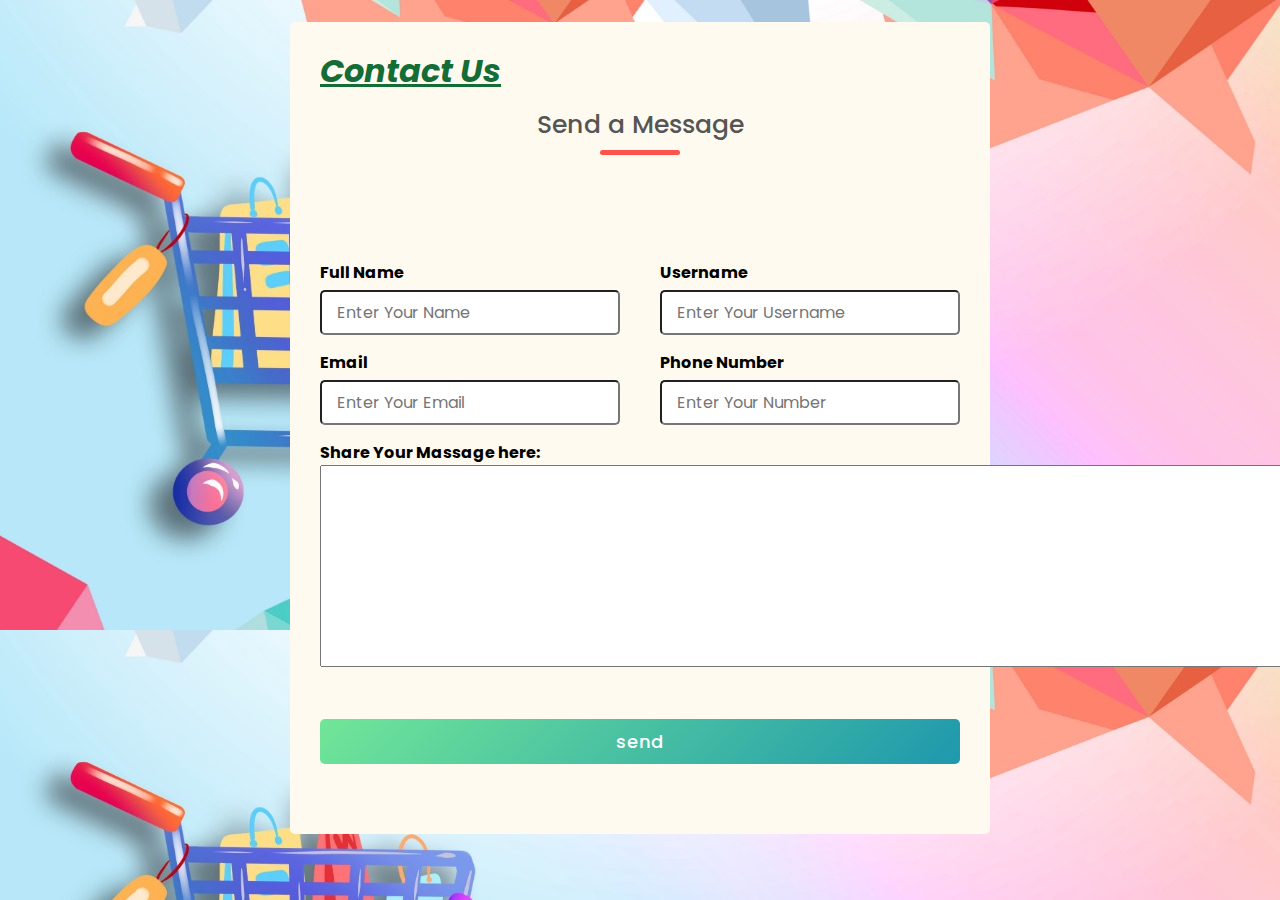
<file: Contacts.html>
<!DOCTYPE html>
<html lang="en">
<head>
    <title>Contact Us</title>
</head>
<link rel="stylesheet" href="style.css">
        <!-- fonts added from GoogleFonts -->
    <link href="https://fonts.googleapis.com/css2?family=Poppins:wght@300;400;500;600;700&display=swap"
              rel="stylesheet">
<style>
    *{
    margin: 0;
    padding: 0;
    box-sizing:border-box;
    font-family: 'Poppins',sans-serif;
}
body{
    display: flex;
    height: 95vh;
    justify-content:center;
    align-items:center;
    
    background-image: url(images/photo.jpeg);
    background-size:contain;
    border: aqua;
}
.cantainer{
    max-width: 700px;
    width: 80%;
    background-color: floralwhite;
    padding: 25px 30px;
    border-radius: 5px;
}
.cantainer .title{
    font-size: 25px;
    font-weight: 500;
    position: relative;
}
.cantainer .title::before{
    content: "";
    position: absolute;
    left: 0;
    bottom: 0;
    height: 3px;
    width: 30px;
   
}
.cantainer form .user-details{
    display: flex;
    flex-wrap: wrap;
    justify-content: space-between;
}
.cantainer form .user-details .input-box{
    margin-bottom: 15px;
    width: calc(100% / 2 - 20px);
}
.cantainer form .user-details .input-box .details{
    display: block;
    font-weight: 500;
    margin-bottom: 5px;
}
.cantainer form .user-details .input-box input{
    height: 45px;
    width: 100%;
    outline: none;
    border-radius: 5px;
    border: 1px soild rgb(167, 25, 25);
    padding-left: 15px;
    font-size:16px;
    border-bottom-width: 2px;
    transition: all 0.3s ease;
}
.cantainer form .user-details .input-box input:focus,
.cantainer form .user-details .input-box input:valid{
    border-color: #9b59b6
}
.cantainer form .gender-details .gender-title{
    font-size: 20px;
    font-weight: 500;
}
.cantainer form .gender-details .category{
    display: flex;
    width:  80%;
    margin: 14px 0;
    justify-content: space-between;
}
.cantainer  .gender-details .category label{
    display: flex;
    align-items: center; 
}
.cantainer  .gender-details .category .dot{
    height: 18px;
    width: 18px;
    background: #d9d9d9;
    border-radius: 50%;
    margin-right: 10px;
    border: 5px solid transparent;
    transition: all 0.3s ease;
}
#dot-1:checked ~ .category label .one{
    border-color: #d9d9d9;
    background: #24a0be;
}
#dot-2:checked ~ .category label .two{
    border-color: #d9d9d9;
    background: #179fb8;
}
#dot-3:checked ~ .category label .three{
    border-color: #d9d9d9;
    background: #2696b3;
}
form input[type="radio"]{
    display: none;
}
form .button{
    height: 45px;
    margin: 45px 0;
}
form .button input{
    height: 100%;
    width: 100%;
    outline: none;
    color: #fff;
    border: none;
    font-size: 18px;
    font-weight: 500;
    border-radius: 5px;
    letter-spacing: 1px;
    background: linear-gradient(135deg, #71e698,#1e98ad);
}
form .button input:hover{
   background: linear-gradient(-135deg, #04770e,#1f8bb6); 
}



</style>
<body>    
<div class="cantainer">
        <header><i><h1 style="color: rgb(20, 109, 54);"><u>Contact Us</u></h1></i></header>
        <div class="title"> Send a Message</div>
        <br>
        <form action="#">
            <div class="user-details">
                <div class="input-box">
                    <span class="details"><b>Full Name</b></span>
                    <input type="text" placeholder="Enter Your Name" required>
                </div>
                <div class="input-box">
                    <span class="details"> <b>Username</b></span>
                    <input type="text" placeholder="Enter Your Username" required>
                </div>
                <div class="input-box">
                    <span class="details"><b> Email</b></span>
                    <input type="text" placeholder="Enter Your Email" required>
                </div>
                <div class="input-box">
                    <span class="details"><b> Phone Number</b></span>
                    <input type="text" placeholder="Enter Your Number" required>
                </div>
            </div>
           <div><b>Share Your Massage here:</b><br>
            <textarea name="mytext" cols="93" rows="10"></textarea>
        </div>
               <div class="button">
                <input type="reset" value="send">
            </div>
        </form>
    </div>
</body>
</html>
</file>
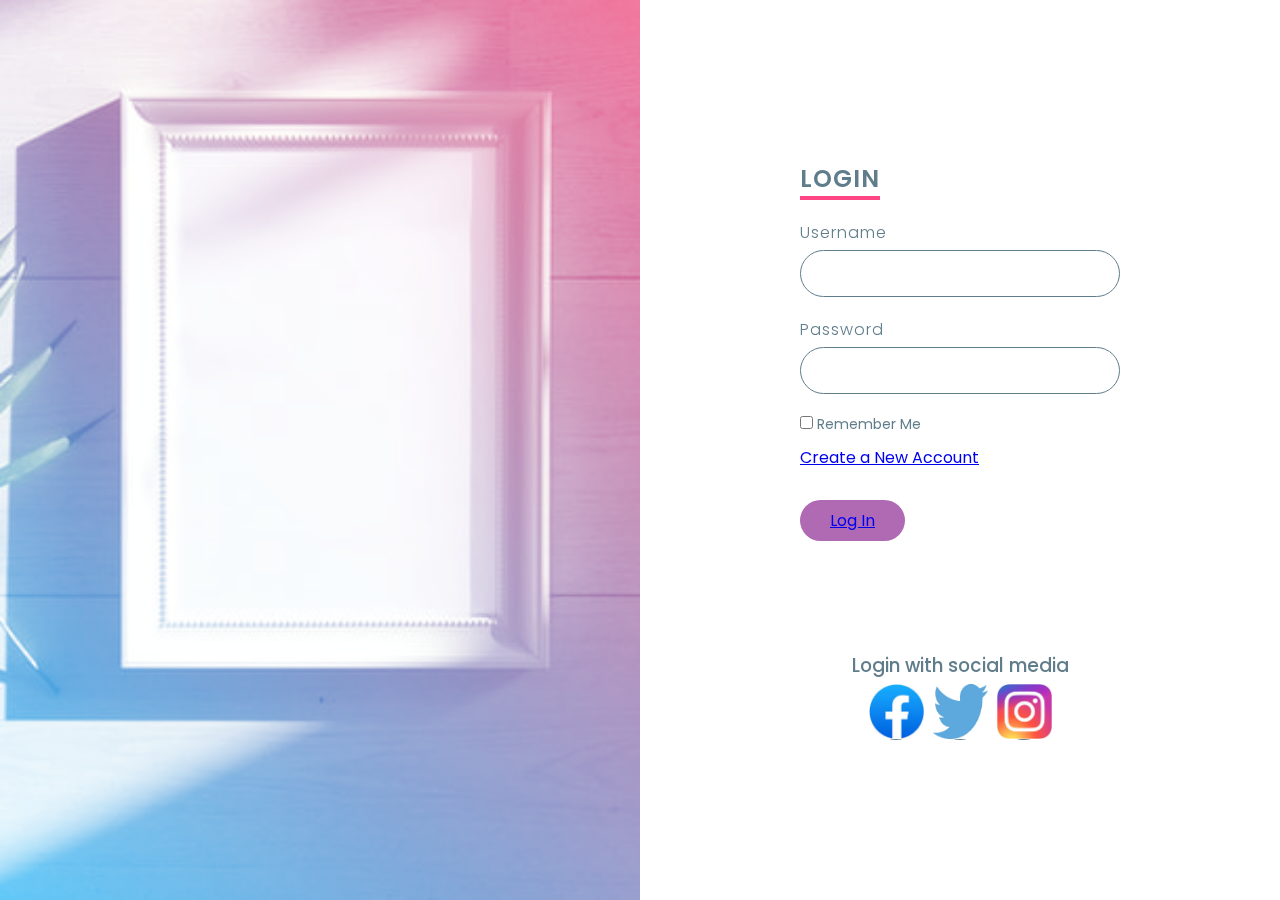
<file: LOGIN.HTML>
<!DOCTYPE html>
<html >
<head>
    <title> LOGIN PAGE </title>
    <link rel="stylesheet" href="style for login.CSS">
</head>
<body>
    <section>
        <div class="imgbx">
            <img src="images/hello2.jpeg">
        </div>
        <div class="contentbx">
            <div class="formbx">
                <h2> Login </h2>
                <form>
                    <div class="inputbx">
                        <span> Username </span>
                        <input type="text" name="">
                    </div>
                    <div class="inputbx">
                        <span> Password </span>
                        <input type="password" name="">
                    </div>
                    <div class="remember">
                        <label><input type="checkbox" name=""> Remember Me  </label>
                    </div>
                    <div class="sign-up">
                        <a href="sign up.html"><p>Create a New Account</p></a>
                    </div>
                    <div class="btn">
                        <a href="index.html">Log In</a>
                      
                      <!-- <input type="submit"  value="Sign in " name=""> -->
                    </div>
                </form>
                <h3> Login with social media </h3>
                <ul class="sci">
                    <li><a href="https://www.facebook.com"><img src="images/facebook icon.jpeg" width="55" height="55"></a></li>
                    <li><a href="https://twitter.com"><img src="images/twitter icon.jpeg" width="55" height="55"></a></li>
                    <li><a href="https://www.instagram.com"><img src="images/instagram icon.jpeg" width="55" height="55"></a></li>
                </ul>
            </div>
        </div>
    </section>    
</body>
</html>
</file>
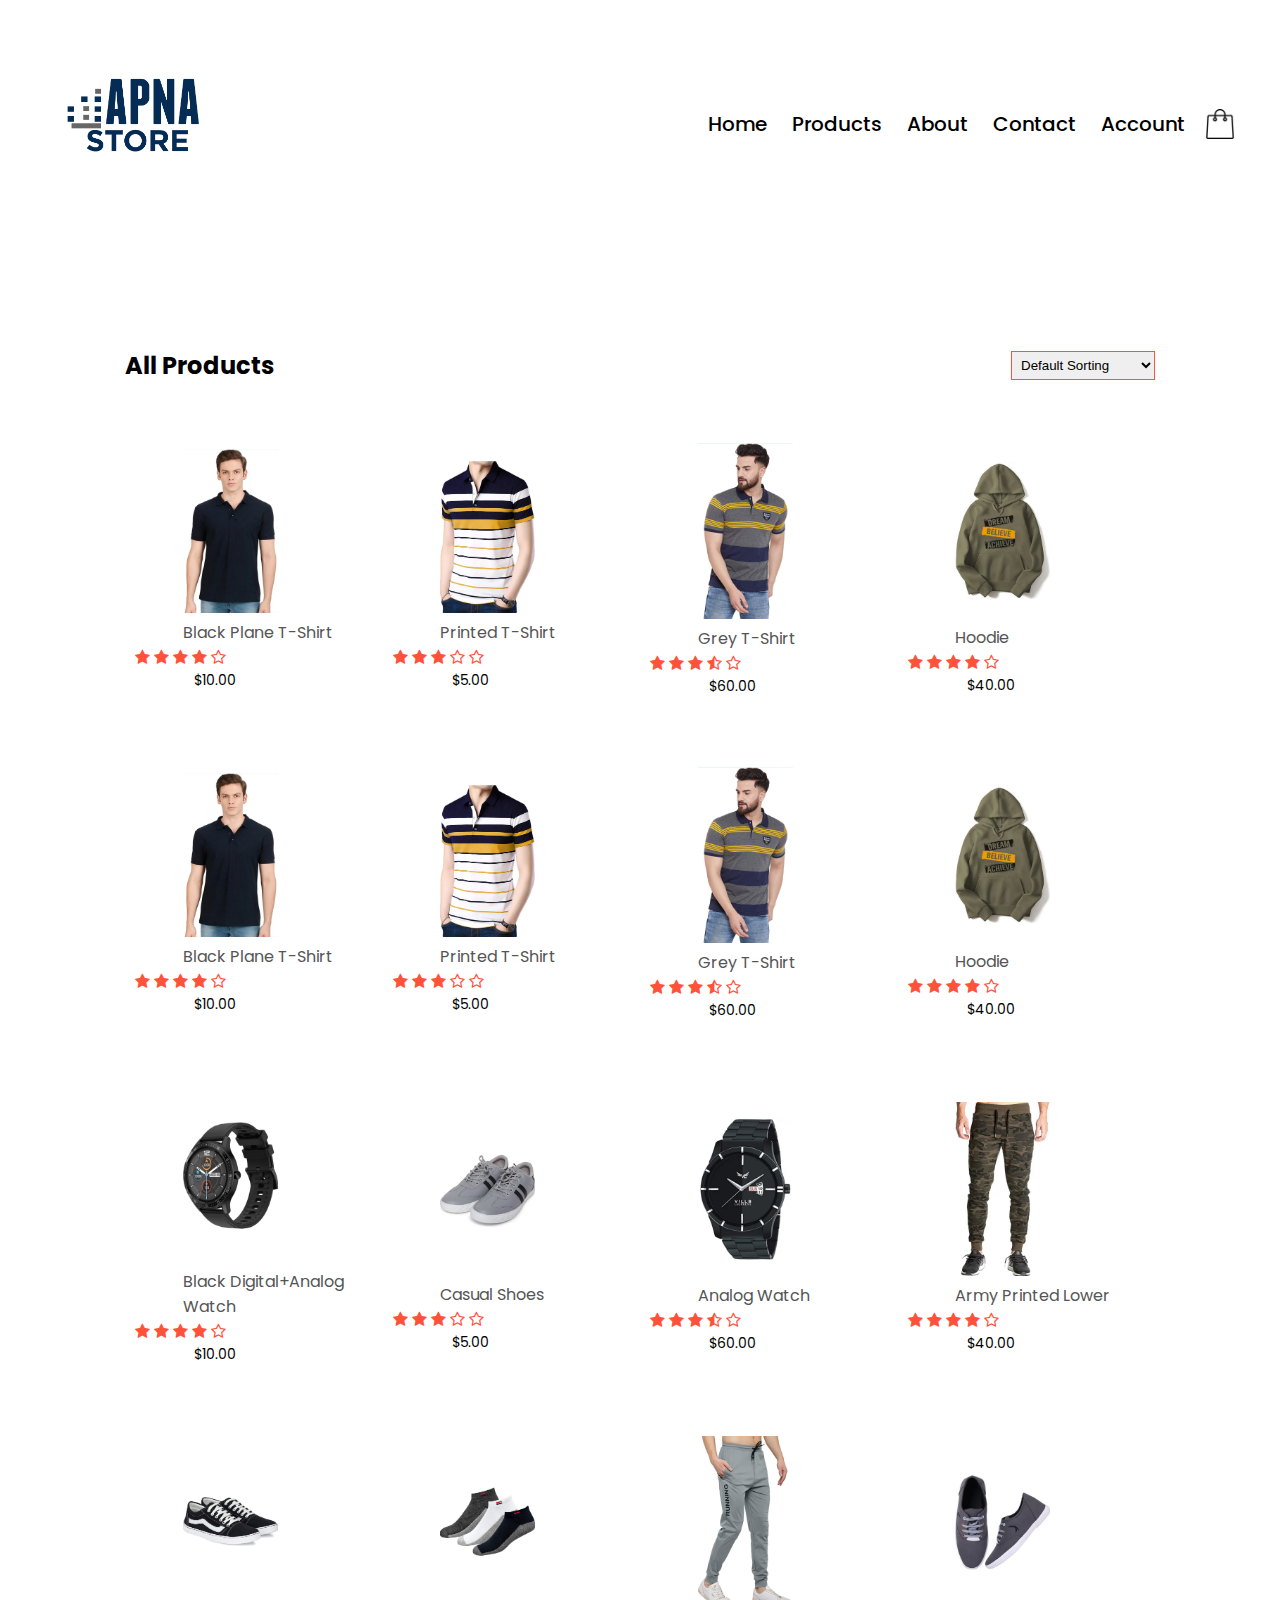
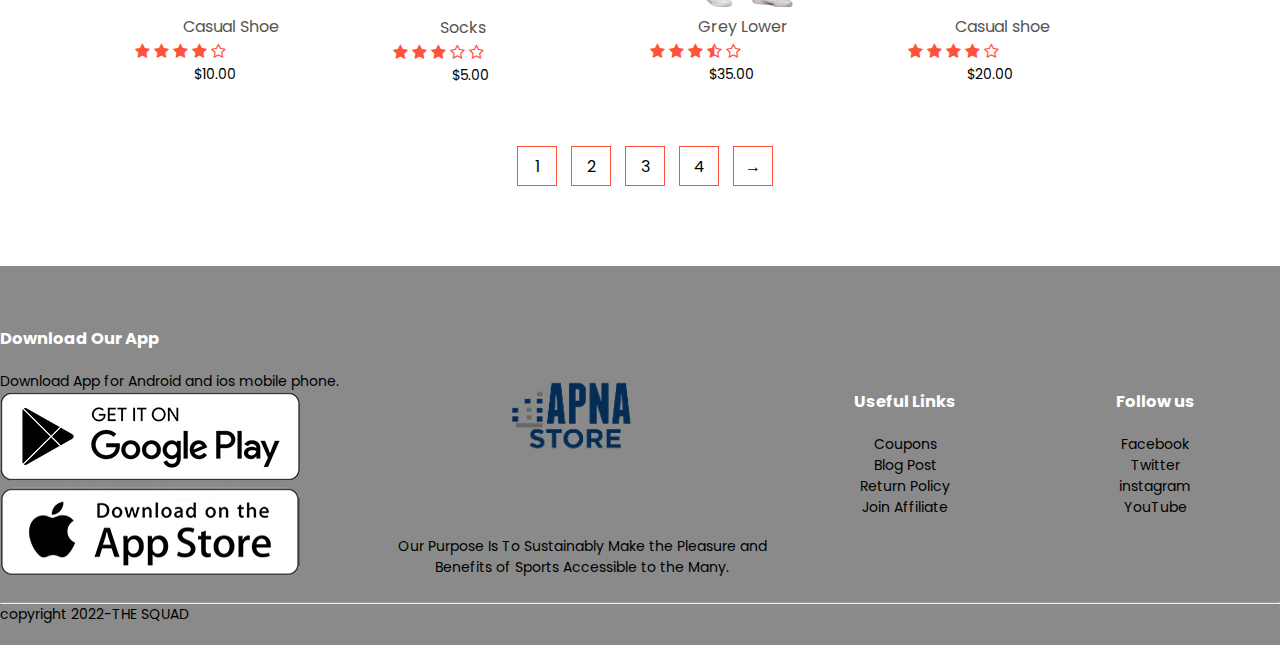
<file: Products.html>
<!DOCTYPE html>
<html lang="en">
<head>
    <title>All Products - ApnaStore</title>
        <!-- css file added -->
    <link rel="stylesheet" href="style.css">
        <!-- fonts added from GoogleFonts -->
    <link href="https://fonts.googleapis.com/css2?family=Poppins:wght@300;400;500;600;700&display=swap"
              rel="stylesheet">
         <!-- Icons added -->
   <link rel="stylesheet" href="https://cdnjs.cloudflare.com/ajax/libs/font-awesome/4.7.0/css/font-awesome.min.css">
</head>
<body>
          <!------------- Header section starts -------------------->
  <div class="container">
      <div class="navbar">
      <div class="logo">
        <img src="images\logo.png" width="200px" height="200px">
    </div>
    <nav>
        <ul>
          <li><a href="index.html">Home</a></li>
          <li><a href="">Products</a></li>
          <li><a href="About Us.html">About</a></li>
          <li><a href="Contacts.html">Contact</a></li>
          <li><a href="LOGIN.HTML">Account</a></li>
         </ul> 
    </nav>
    <img src="images/cart.png" width="30px" height="30px">
</div>
</div>
                 <!-------------- Header section ends ---------------------->
<div class="small-container">
    <div class="row row-2">
        <h2>All Products</h2>
        <select>
            <option>Default Sorting</option>
            <option>Short by price</option>
            <option>Short by popularity</option>
            <option>Short by rating</option>
            <option>Short by sale</option>
        </select>
    </div>
    
    
    
    <div class="row">
    <div class="col-4">
        <img src="images/Product-1.jpg">
        <h4>Black Plane T-Shirt</h4>
    <div class="rating">
        <i class="fa fa-star"></i>
        <i class="fa fa-star"></i>
        <i class="fa fa-star"></i>
        <i class="fa fa-star"></i>
        <i class="fa fa-star-o"></i>
    </div>
        <p>$10.00</p>
    </div>
    <div class="col-4">
       <img src="images/Product-2.jpg">
      <h4>Printed T-Shirt</h4>
 <div class="rating">
        <i class="fa fa-star"></i>
        <i class="fa fa-star"></i>
        <i class="fa fa-star"></i>
        <i class="fa fa-star-o"></i>
        <i class="fa fa-star-o"></i>
</div>
        <p>$5.00</p>
 </div>
    <div class="col-4">
      <img src="images/Product-3.jpg">
      <h4>Grey T-Shirt</h4>
  <div class="rating">
         <i class="fa fa-star"></i>
         <i class="fa fa-star"></i>
         <i class="fa fa-star"></i>
         <i class="fa fa-star-half-o"></i>
         <i class="fa fa-star-o"></i>
 </div>
    <p>$60.00</p>
 </div>
     <div class="col-4">
        <img src="images/Product-4.jpg">
         <h4>Hoodie</h4>
    <div class="rating">
         <i class="fa fa-star"></i>
        <i class="fa fa-star"></i>
        <i class="fa fa-star"></i>
        <i class="fa fa-star"></i>
        <i class="fa fa-star-o"></i>
</div>
    <p>$40.00</p>
</div>
 </div>
 <div class="row">
    <div class="col-4">
        <img src="images/Product-1.jpg">
        <h4>Black Plane T-Shirt</h4>
        <div class="rating">
           <i class="fa fa-star"></i>
           <i class="fa fa-star"></i>
           <i class="fa fa-star"></i>
           <i class="fa fa-star"></i>
           <i class="fa fa-star-o"></i>
        </div>
        <p>$10.00</p>
    </div>
    <div class="col-4">
       <img src="images/Product-2.jpg">
       <h4>Printed T-Shirt</h4>
       <div class="rating">
           <i class="fa fa-star"></i>
           <i class="fa fa-star"></i>
           <i class="fa fa-star"></i>
           <i class="fa fa-star-o"></i>
           <i class="fa fa-star-o"></i>
        </div>
         <p>$5.00</p>
   </div>
   <div class="col-4">
       <img src="images/Product-3.jpg">
       <h4>Grey T-Shirt</h4>
       <div class="rating">
           <i class="fa fa-star"></i>
           <i class="fa fa-star"></i>
           <i class="fa fa-star"></i>
           <i class="fa fa-star-half-o"></i>
           <i class="fa fa-star-o"></i>
        </div>
         <p>$60.00</p>
   </div>
   <div class="col-4">
       <img src="images/Product-4.jpg">
       <h4>Hoodie</h4>
       <div class="rating">
           <i class="fa fa-star"></i>
           <i class="fa fa-star"></i>
           <i class="fa fa-star"></i>
           <i class="fa fa-star"></i>
           <i class="fa fa-star-o"></i>
        </div>
         <p>$40.00</p>
   </div>
</div>
<div class="row">
    <div class="col-4">
        <img src="images/Product-5.jpg">
        <h4>Black Digital+Analog Watch</h4>
        <div class="rating">
           <i class="fa fa-star"></i>
           <i class="fa fa-star"></i>
           <i class="fa fa-star"></i>
           <i class="fa fa-star"></i>
           <i class="fa fa-star-o"></i>
        </div>
        <p>$10.00</p>
    </div>
    <div class="col-4">
       <img src="images/Product-06.jpg">
       <h4>Casual Shoes</h4>
       <div class="rating">
           <i class="fa fa-star"></i>
           <i class="fa fa-star"></i>
           <i class="fa fa-star"></i>
           <i class="fa fa-star-o"></i>
           <i class="fa fa-star-o"></i>
        </div>
         <p>$5.00</p>
   </div>
   <div class="col-4">
       <img src="images/Product-07.jpg">
       <h4>Analog Watch</h4>
       <div class="rating">
           <i class="fa fa-star"></i>
           <i class="fa fa-star"></i>
           <i class="fa fa-star"></i>
           <i class="fa fa-star-half-o"></i>
           <i class="fa fa-star-o"></i>
        </div>
         <p>$60.00</p>
   </div>
   <div class="col-4">
       <img src="images/Product-08.jpg">
       <h4>Army Printed Lower</h4>
       <div class="rating">
           <i class="fa fa-star"></i>
           <i class="fa fa-star"></i>
           <i class="fa fa-star"></i>
           <i class="fa fa-star"></i>
           <i class="fa fa-star-o"></i>
        </div>
         <p>$40.00</p>
   </div>
   <div class="row">
    <div class="col-4">
        <img src="images/Product-9.jpg">
        <h4>Casual Shoe</h4>
        <div class="rating">
           <i class="fa fa-star"></i>
           <i class="fa fa-star"></i>
           <i class="fa fa-star"></i>
           <i class="fa fa-star"></i>
           <i class="fa fa-star-o"></i>
        </div>
        <p>$10.00</p>
    </div>
    <div class="col-4">
       <img src="images/Product-10.jpg">
       <h4>Socks</h4>
       <div class="rating">
           <i class="fa fa-star"></i>
           <i class="fa fa-star"></i>
           <i class="fa fa-star"></i>
           <i class="fa fa-star-o"></i>
           <i class="fa fa-star-o"></i>
        </div>
         <p>$5.00</p>
   </div>
   <div class="col-4">
       <img src="images/Product-11.jpg">
       <h4>Grey Lower</h4>
       <div class="rating">
           <i class="fa fa-star"></i>
           <i class="fa fa-star"></i>
           <i class="fa fa-star"></i>
           <i class="fa fa-star-half-o"></i>
           <i class="fa fa-star-o"></i>
        </div>
         <p>$35.00</p>
   </div>
   <div class="col-4">
       <img src="images/Product-12.jpg">
       <h4>Casual shoe</h4>
       <div class="rating">
           <i class="fa fa-star"></i>
           <i class="fa fa-star"></i>
           <i class="fa fa-star"></i>
           <i class="fa fa-star"></i>
           <i class="fa fa-star-o"></i>
        </div>
         <p>$20.00</p>
   </div>
</div>
     <div class="page-btn">
         <span>1</span>
         <span>2</span>
         <span>3</span>
         <span>4</span>
         <span>&#8594;</span>
     </div>
</div>
</div>
       <!------- Footer starts here -------->
<div class="footer">
    <div class="conatiner">
        <div class="row">
            <div class="footer-col-1">
                <h3>Download Our App</h3>
                <p>Download App for Android and ios mobile phone.</p>
                <div class="app-logo">
                    <img src="images/play-store.png">
                    <img src="images/app-store.png">
                </div>
            </div>
            <div class="footer-col-2">
                <img src="images/logo.png">
                <p>Our Purpose Is To Sustainably Make the Pleasure and 
                    Benefits of Sports Accessible to the Many.</p>
            </div>
            <div class="footer-col-3">
                <h3>Useful Links</h3>
              <ul>
                  <li>Coupons</li>
                  <li>Blog Post</li>
                  <li>Return Policy</li>
                  <li>Join Affiliate</li>
              </ul>
            </div>
            <div class="footer-col-4">
                <h3>Follow us</h3>
              <ul>
                  <li>Facebook</li>
                  <li>Twitter</li>
                  <li>instagram</li>
                  <li>YouTube</li>
              </ul>
            </div>
        </div>
        <hr>
        <p class="copyright">copyright 2022-THE SQUAD</p>
    </div>
</div>
</body>
</html>
</file>
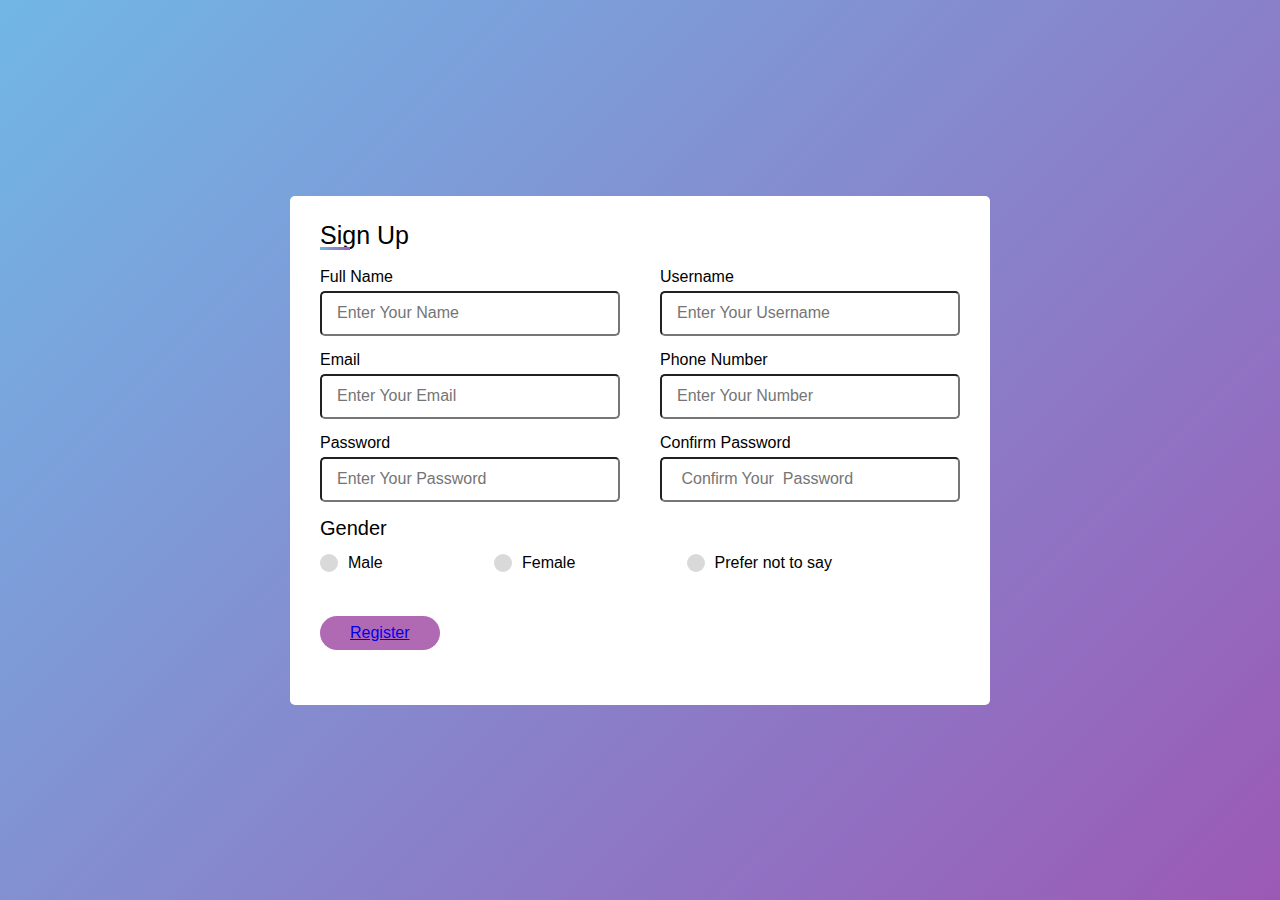
<file: sign up.html>
<!DOCTYPE html>
<html lang="en">
<head>
    <title>Sign Up </title>
    <link rel="stylesheet" href="Style for signup.CSS">
</head>
<body>
    <div class="cantainer">
        <div class="title"> Sign Up</div>
        <br>
        <form action="#">
            <div class="user-details">
                <div class="input-box">
                    <span class="details"> Full Name</span>
                    <input type="text" placeholder="Enter Your Name" required>
                </div>
                <div class="input-box">
                    <span class="details"> Username</span>
                    <input type="text" placeholder="Enter Your Username" required>
                </div>
                <div class="input-box">
                    <span class="details"> Email</span>
                    <input type="text" placeholder="Enter Your Email" required>
                </div>
                <div class="input-box">
                    <span class="details"> Phone Number</span>
                    <input type="text" placeholder="Enter Your Number" required>
                </div>
                <div class="input-box">
                    <span class="details"> Password </span>
                    <input type="password" placeholder="Enter Your Password" required>
                </div>
                <div class="input-box">
                    <span class="details"> Confirm Password</span>
                    <input type="password" placeholder=" Confirm Your  Password" required>
                </div>
            </div>
            <div class="gender-details">
                <input type="radio" name="gender" id="dot-1">
                <input type="radio" name="gender" id="dot-2">
                <input type="radio" name="gender" id="dot-3">
                <span class="gender-title"> Gender</span>
                <div class="category">
                    <label for="dot-1">
                        <span class="dot one"></span>
                        <span class="gender"> Male </span>
                    </label>
                    <label for="dot-2">
                        <span class="dot two"></span>
                        <span class="gender"> Female </span>
                    </label>
                    <label for="dot-3">
                        <span class="dot three"></span>
                        <span class="gender"> Prefer not to say </span>
                    </label>
                </div>
            </div>
            <div class="btn">
                <a href="index.html">Register</a>

                <!-- <input type="submit" value="Register"> -->
            </div>
        </form>
    </div>
</body>
</html>
</file>
<file: style.css>
/* Header section starts */
 *{
   margin: 0;
   padding: 0;
   box-sizing: border-box;
}
body{
    font-family: 'Poppins', sans-serif;
}
                        
.navbar{
    display: flex;
    align-items: center;
    padding: 20px;
    font-size: 20px;
    font-weight: 500;
}
nav{
    flex: 1;
    text-align: right;
}
nav ul{
    display: inline-block; 
    list-style-type: none;
}
nav ul li{
    display: inline-block;
    margin-right: 20px;
}
a{
    text-decoration: none;
    color: black;
}
p{
    color: black;
}
.container{
    max-width: 1300px;
    margin: auto;
    padding-left: 25px;
    padding-right: 25px;
}
.row{
    display: flex;
    align-items: center;
    flex-wrap: wrap;
    justify-content: space-around;

}
.col-2{
    flex-basis: 50%;
    min-width: 300px;
}
.col-2 img{
    max-width: 100%;
    padding: 50px 0;
}
.col-2 h1{
    font-size: 50px;
    line-height: 60px;
    margin: 25px;
}
                 /* Explore Now button start */
.btn{
    display: inline-block;
    background:   #b06ab3;
    color: #fff;
    padding: 8px 30px;
    margin: 30px 0;
    border-radius: 30px;
     transition: background 0.5s;
 }
                  /* Explore Now button end */
                        
                  /* background color */
.btn:hover{
    background: #563434;
}
                        
.header{
     background: radial-gradient(#43cea2,#185a9d);
}
.header .row{
     margin-top: 70px;
}
                                                   
       /* Header section ends */
                                                   
      /* Featured categories section starts */
                        
.categories{
    margin: 70px 0;
 }
.col-3{
    flex-basis: 30%;
    min-width: 250px;
    margin-bottom: 30px;
}
.col-3 img{
    width: 100%;
}
.small-container{
    max-width: 1080px;
    margin: auto;
    padding-left: 25px;
    padding-right: 25px;
}
        /* Featured categories section ends */
       
        /* Featured Products starts */
.col-4{
    flex-basis: 25%;
    padding: 10px;
    min-width: 200px;
    margin-bottom: 50px;
    transition: transform 0.5s;
}
.col-4 img{
   width: 60%;
   padding-left: 20%;
}
.title{
    text-align: center;
    margin: 0 auto 80px;
    position: relative;
    line-height: 60px;
    color: #555;
}
.title::after{
    content: '';
    background: #ff524b;
    width: 80px;
    height: 5px;
    border-radius: 5px;
    position: absolute;
    bottom: 0;
    left: 50%;
    transform: translateX(-50%);
}
h4{
    color: #555;
    font-weight: normal;
    padding-left: 20%;
}
.col-4 p{
    font-size: 14px;
    padding-left: 25%;
}
.col-4:hover{
    transform: translateY(-5px)
}
.rating .fa{
    color: #ff523b;
}
                        
      /* Featured Products ends */
        /* offer */
                        
.offer{
    background: radial-gradient(#43cea2,#185a9d);
    margin-top: 80px;
    padding: 30px 0;
}
.col-2 .offer-img{
    padding: 50px;
}
small{
    color: #555;
}
      /* testimonial starts here*/
                        
.testimonial{
   padding-top: 100px;
}
.testimonial .col-3{
    text-align: center;
    padding: 40px 20px;
    box-shadow: 0 0 20px 0px rgba(0,0,0,0.1);
    transition: trasform 0.5s;
}
.testimonial .col-3 img{
    width: 50px;
    margin-top: 20px;
    border-radius: 50%;
}
.testimonial .col-3:hover{
    transform: translateY(-10px);
}
.fa.fa-quote-left{
    font-size: 34px;
    color: #ff523b;
}
.col-3 p{
    font-size: 12px;
    margin: 12px 0;
    color: #777;
  }
.testimonial .col-3 h3{
    font-weight: 600;
    color: #555;
    font-size: 16px;
}
      /* testimonial ends here*/
                        
        /* brands*/
                        
.brands{
    margin: 100px auto;
}
.col-5{
    width: 160px;
 }
.col-5 img{
     width: 100%;
    cursor: pointer;
    filter: grayscale(100%);
}
.col-5 img:hover{
    filter: grayscale(0);
}
       /*      Footer       */

.footer{
    background:#8a8a8a;
    color: ;
    font-size: 14px;
    padding: 60px 0 20px;
}
.footer h3{
    color: #fff;
    margin-bottom: 20px;
}
.footer-col-1, .footer-col-2, .footer-col-3, .footer-col-4{
     min-width: 250px;
     margin-bottom: 20px;
  }
.footer-col-1{
    flex-basis: 30%;
}
  .footer-col-2{
    flex: 1;
    text-align: center;
 }
 .footer-col-2 img{
    width: 180px;
    margin-bottom: 20px;
}
.footer-col-3, .footer-col-4{
    flex-basis: 12%;
    text-align: center;
}
ul{
    list-style-type: none;
 }
                        
                        
                        
/*--------------------- All Products Page------------------------------- */

.row-2{
    justify-content: space-between;
    margin: 100px auto 50px;
}
select{
    border: 1px solid #ff523b;
    padding: 5px;
}
select:focus{
    outline: none;
}
.page-btn{
    margin: 0 auto 80px;
}
.page-btn span{
    display: inline-block;
    border: 1px solid #ff523b;
    margin-left: 10px;
    width: 40px;
    height: 40px;
    text-align: center;
    line-height: 40px;
    cursor: pointer;
}
.page-btn span:hover{
    background: #ff523b;
    color: #fff;
}
</file>
<file: style for login.CSS>
@import url('https://fonts.googleapis.com/css?family=poppins:200,300,400,500,600,700,800,900&display=swap');



*{
    margin: 0;
    padding: 0;
    box-sizing: border-box;
    font-family: 'Poppins', sans-serif;
}
section
{
    position: relative;
    width: 100%;
    height: 100vh;
    display: flex;
}
section .imgbx
{ 
    position: relative;
    width: 50%;
    height: 100%;
}
section .imgbx::before
{
    content: '';
    position: absolute;
    top: 0;
    left: 0;
    width: 100%;
    height: 100%;
    background: linear-gradient(225deg,#e91e63,#03a9f4);
    z-index: 1;
    mix-blend-mode: screen;
}
section .imgbx img
{
    position: absolute;
    top: 0;
    left: 0;
    width: 100%;
    height: 100%;
    object-fit: cover;
}
section .contentbx
{
    display: flex;
    justify-content: center;
    align-items: center;
    width: 50%;
    height: 100;
}
section .contentbx .formbx
{
    width: 50%;
}
section .contentbx .formbx h2
{
    color: #607d8b;
    font-weight: 600;
    font-size: 1.5en;
    text-transform: uppercase;
    margin-bottom: 20px;
    border-bottom: 4px solid #ff4584;
    display: inline-block;
    letter-spacing: 1px;
}
section .contentbx .formbx .inputbx
{
    margin-bottom: 20px;
}
section .contentbx .formbx .inputbx span
{
    font-size: 16px;
    margin-bottom: 5px;
    display: inline-block;
    color: #607d8b;
    font-weight: 300;
    font-size: 16px;
    letter-spacing: 1px;
}
section .contentbx .formbx .inputbx input
{
    width: 100%;
    padding:  10px 20px;
    outline: none;
    font-weight: 400;
    border: 1px solid #607d8b;
    font-size: 16px;
    letter-spacing: 1px;
    color: #607d8b;
    background: transparent;
    border-radius: 30px;
}
section .contentbx .formbx .inputbx input[type="submit"]
{
    background: #ff4584;
    color: #fff;
    outline: none;
    border: none;
    font-weight: 500;
    cursor: pointer;
}

section .contentbx .formbx .inputbx input[type="submit"]:hover
{
    background: #f53677;
}
section .contentbx .formbx .remember
{
  margin-bottom: 10px;
  color: #607d8b;
  font-size: 14px;  
  font-weight: 400;
}
section .contentbx .formbx h3
{
    color: #607d8b;
    text-align: center;
    margin: 80px 0 10px;
    font-weight: 500;
}
section .contentbx .formbx .sci
{
    display: flex;
    justify-content: center;
    align-items: center;
}
section .contentbx .formbx .sci li
{
    list-style: none;
    width: 50px;
    height: 50px;
    display: flex;
    justify-content: center;
    align-items: center;
    background: #607d8b;
    border-radius: 50%;
    margin: 0 7px;
    cursor: pointer;
}
section .contenbx  .formbx .sci li: :hover
{
    background: #ff4584;
}
section .contenbx  .formbx .sci li img
{
    transform: scale(0,5);
    filter: invert(1);
}
@media (max-width: 768px)
{
    section .imgbx
    {
        position: absolute;
        top: 0;
        left: 0;
        width: 100%;
        height: 100%;
    }
    section .contentbx{
        display: flex;
        justify-content: center;
        align-items: center;
        width: 100%;
        height: 100%;
        z-index: 1;
    }
    section .contentbx .formbx{
        width: 100%;
        padding: 40px;
        background: rgb(255 255 255 / 0.9);
        margin: 50px;
    }
    section .contentbx .formbx h3
    {
        color: #607d8b;
        text-align: center;
        margin: 30px 0 10px;
        font-weight: 500;
    }
}
.btn{
    
    display: inline-block;
    background:   #b06ab3;
    color: #fff;
    padding: 8px 30px;
    margin: 30px 0;
    border-radius: 30px;
    transition: background 0.5s;
    text-align: center;
}
</file>
<file: Style for signup.CSS>
*{
    margin: 0;
    padding: 0;
    box-sizing: border-box;
    font-family: 'Poppins',sans-serif;
}
body{
    display: flex;
    height: 100vh;
    justify-content: center;
    align-items: center;
    background: linear-gradient(135deg, #71b7e6,#9b59b6)
}
.cantainer{
    max-width: 700px;
    width: 100%;
    background: white;
    padding: 25px 30px;
    border-radius: 5px;
}
.cantainer .title{
    font-size: 25px;
    font-weight: 500;
    position: relative;
}
.cantainer .title::before{
    content: "";
    position: absolute;
    left: 0;
    bottom: 0;
    height: 3px;
    width: 30px;
    background: linear-gradient(135deg, #71b7e6,#9b59b6);
}
.cantainer form .user-details{
    display: flex;
    flex-wrap: wrap;
    justify-content: space-between;
}
.cantainer form .user-details .input-box{
    margin-bottom: 15px;
    width: calc(100% / 2 - 20px);
}
.cantainer form .user-details .input-box .details{
    display: block;
    font-weight: 500;
    margin-bottom: 5px;
}
.cantainer form .user-details .input-box input{
    height: 45px;
    width: 100%;
    outline: none;
    border-radius: 5px;
    border: 1px soild #ccc;
    padding-left: 15px;
    font-size:16px;
    border-bottom-width: 2px;
    transition: all 0.3s ease;
}
.cantainer form .user-details .input-box input:focus,
.cantainer form .user-details .input-box input:valid{
    border-color: #9b59b6
}
.cantainer form .gender-details .gender-title{
    font-size: 20px;
    font-weight: 500;
}
.cantainer form .gender-details .category{
    display: flex;
    width:  80%;
    margin: 14px 0;
    justify-content: space-between;
}
.cantainer  .gender-details .category label{
    display: flex;
    align-items: center; 
}
.cantainer  .gender-details .category .dot{
    height: 18px;
    width: 18px;
    background: #d9d9d9;
    border-radius: 50%;
    margin-right: 10px;
    border: 5px solid transparent;
    transition: all 0.3s ease;
}
#dot-1:checked ~ .category label .one{
    border-color: #d9d9d9;
    background: #9b59b6;
}
#dot-2:checked ~ .category label .two{
    border-color: #d9d9d9;
    background: #9b59b6;
}
#dot-3:checked ~ .category label .three{
    border-color: #d9d9d9;
    background: #9b59b6;
}
form input[type="radio"]{
    display: none;
}
form .button{
    height: 45px;
    margin: 45px 0;
}
form .button input{
    height: 100%;
    width: 100%;
    outline: none;
    color: #fff;
    border: none;
    font-size: 18px;
    font-weight: 500;
    border-radius: 5px;
    letter-spacing: 1px;
    background: linear-gradient(135deg, #71b7e6,#9b59b6);
}
form .button input:hover{
   background: linear-gradient(-135deg, #71b7e6,#9b59b6); 
}
.btn{
    display: inline-block;
    background:   #b06ab3;
    color: #fff;
    padding: 8px 30px;
    margin: 30px 0;
    border-radius: 30px;
    transition: background 0.5s;
    text-align: center;
}
</file>
